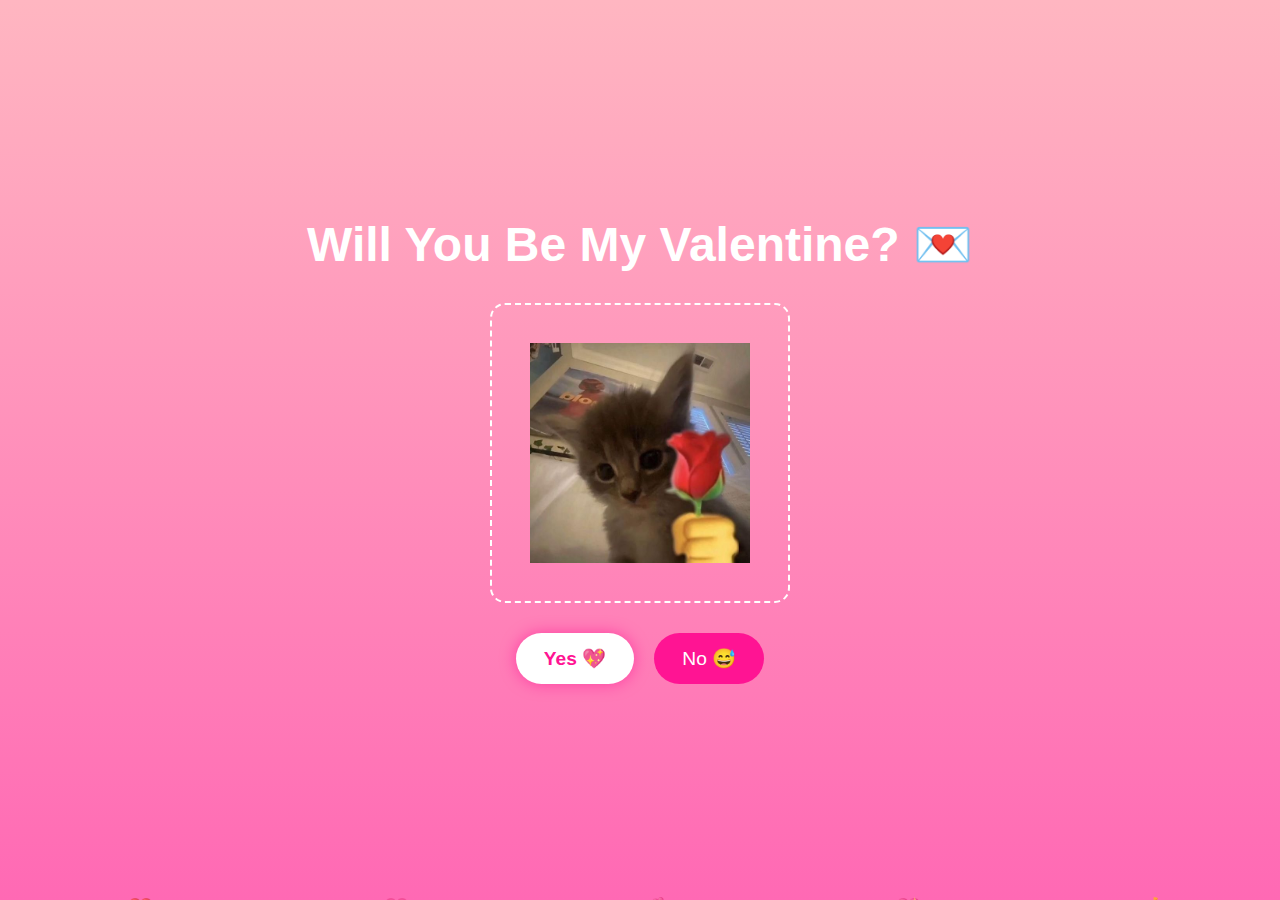
<file: index.html>
<!DOCTYPE html>
<html lang="en">
<head>
  <meta charset="UTF-8">
  <meta name="viewport" content="width=device-width, initial-scale=1.0">
  <title>Valentine Proposal 💖</title>
  <link rel="stylesheet" href="styles.css">
</head>
<body>

  <!-- Floating Hearts -->
  <div class="hearts">
    <span>❤️</span>
    <span>💗</span>
    <span>💕</span>
    <span>💖</span>
    <span>💘</span>
  </div>

  <!-- Main Content -->
  <div class="container">
    <h1>Will You Be My Valentine? 💌</h1>
    
    <!-- Image Placeholder -->
    <div class="image-placeholder">
      <img src="i luv you🖤🖤🖤.jpg" width="220" height="220" >
    </div>

    <!-- Buttons -->
<div class="buttons">
  <a href="#confirm" class="yes">Yes 💖</a>
  <button class="no">No 😅</button>
</div>

<!-- Confirmation Modal -->
<div id="confirm" class="modal">
  <div class="modal-content">
    <h2>Are you sure? 💌</h2>
    <div class="modal-buttons">
      <a href="yes.html" class="confirm-yes">Yes, I’m sure 💖</a>
      <a href="#" class="confirm-no">No, wait 😅</a>
    </div>
  </div>
</div>

  </div>

</body>
</html>
</file>
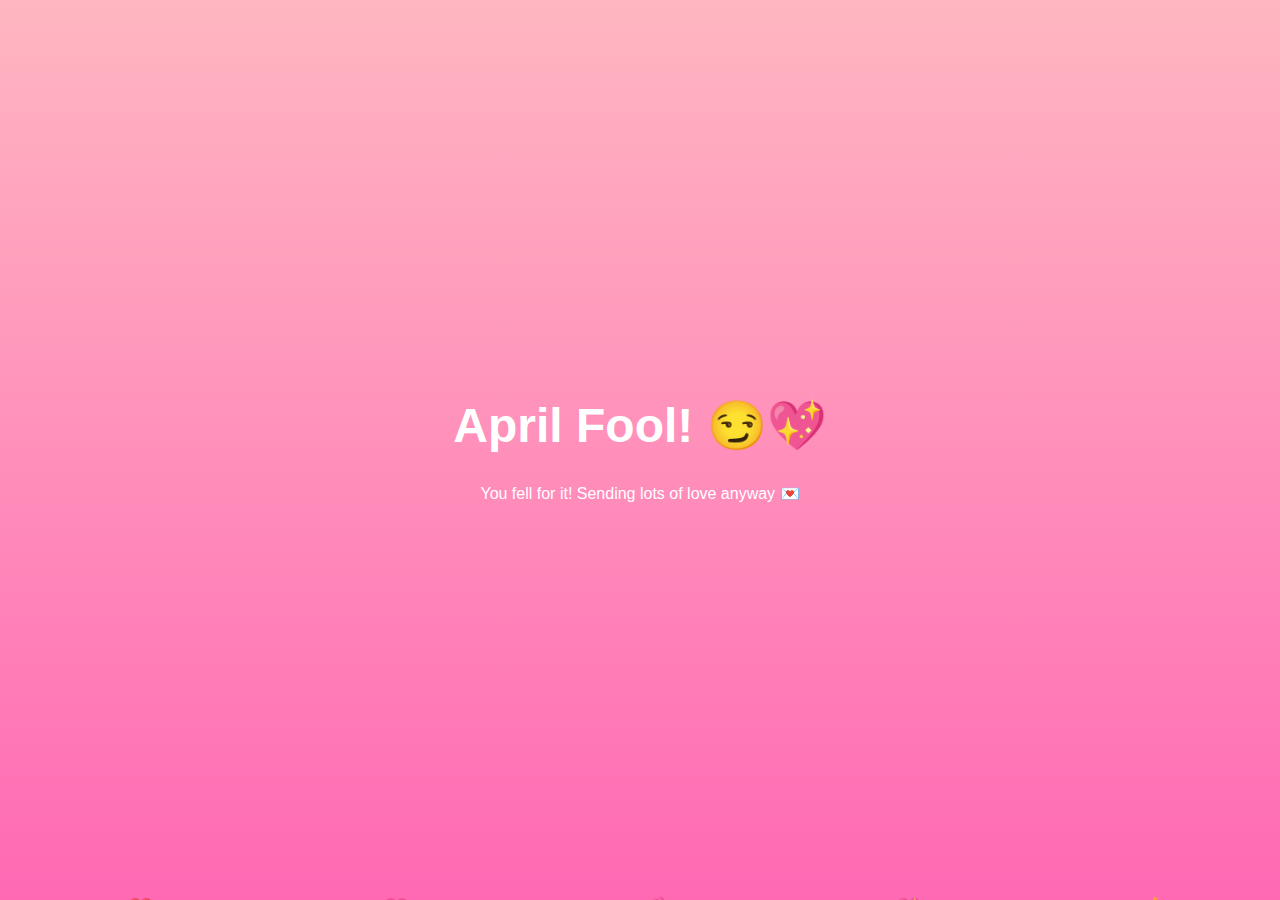
<file: yes.html>
<!DOCTYPE html>
<html lang="en">
<head>
  <meta charset="UTF-8">
  <meta name="viewport" content="width=device-width, initial-scale=1.0">
  <title>April Fool! 💘</title>
  <link rel="stylesheet" href="styles.css">
</head>
<body>

  <!-- Floating Hearts -->
  <div class="hearts">
    <span>❤️</span>
    <span>💗</span>
    <span>💕</span>
    <span>💖</span>
    <span>💘</span>
  </div>

  <!-- Message -->
  <div class="container">
    <h1>April Fool! 😏💖</h1>
    <p>You fell for it! Sending lots of love anyway 💌</p>
  </div>

</body>
</html>
</file>
<file: styles.css>
/* Reset */
* {
  margin: 0;
  padding: 0;
  box-sizing: border-box;
  font-family: 'Segoe UI', sans-serif;
}

body {
  height: 100vh;
  width: 100%;
  background: linear-gradient(to bottom, #ffb6c1, #ff69b4);
  display: flex;
  justify-content: center;
  align-items: center;
  text-align: center;
  position: relative;
  overflow: hidden;
}

/* Container */
.container {
  z-index: 2;
  position: relative;
  padding: 20px;
  color: white;
}

/* Headings */
h1 {
  font-size: 3rem;
  margin-bottom: 30px;
}

/* Image Placeholder */
.image-placeholder {
  width: 300px;
  height: 300px;
  margin: 0 auto 30px auto;
  border: 2px dashed white;
  border-radius: 15px;
  display: flex;
  justify-content: center;
  align-items: center;
  color: rgba(255,255,255,0.6);
  font-size: 1rem;
}

/* Buttons */
.buttons {
  display: flex;
  justify-content: center;
  gap: 20px;
  flex-wrap: wrap;
}

a.yes {
  text-decoration: none;
  background: white;
  color: #ff1493;
  padding: 14px 28px;
  border-radius: 30px;
  font-size: 1.2rem;
  font-weight: bold;
  transition: 0.3s;
  box-shadow: 0 0 15px rgba(255,20,147,0.6);
}

a.yes:hover {
  transform: scale(1.1);
}

/* NO Button - moves on hover */
button.no {
  background: #ff1493;
  border: none;
  padding: 14px 28px;
  border-radius: 30px;
  font-size: 1.2rem;
  color: white;
  cursor: pointer;
  position: relative;
  transition: 0.3s;
}

button.no:hover {
  animation: moveNo 0.6s infinite;
}

/* Move animation for NO */
@keyframes moveNo {
  0% { transform: translate(0, 0); }
  25% { transform: translate(80px, -30px); }
  50% { transform: translate(-70px, 20px); }
  75% { transform: translate(60px, 10px); }
  100% { transform: translate(0, 0); }
}

/* Floating Hearts */
.hearts span {
  position: fixed;
  bottom: -20px;
  animation: float 8s infinite ease-in;
  font-size: 20px;
  opacity: 0.7;
}

.hearts span:nth-child(1) { left: 10%; animation-duration: 6s; }
.hearts span:nth-child(2) { left: 30%; animation-duration: 8s; }
.hearts span:nth-child(3) { left: 50%; animation-duration: 7s; }
.hearts span:nth-child(4) { left: 70%; animation-duration: 9s; }
.hearts span:nth-child(5) { left: 90%; animation-duration: 6.5s; }

@keyframes float {
  0% { transform: translateY(0); opacity: 0; }
  50% { opacity: 1; }
  100% { transform: translateY(-110vh); opacity: 0; }
}

/* Responsive */
@media (max-width: 600px) {
  h1 {
    font-size: 2rem;
  }
  
  .image-placeholder {
    width: 80%;
    height: 200px;
  }

  a.yes, button.no {
    padding: 12px 20px;
    font-size: 1rem;
  }
}
/* Modal */
.modal {
  position: fixed;
  top: 0;
  left: 0;
  width: 100%;
  height: 100%;
  background: rgba(0,0,0,0.6);
  display: none;
  justify-content: center;
  align-items: center;
  z-index: 999;
}

/* Show modal when targeted */
.modal:target {
  display: flex;
}

.modal-content {
  background: #fff0f5;
  padding: 40px;
  border-radius: 20px;
  text-align: center;
  max-width: 350px;
  box-shadow: 0 10px 30px rgba(0,0,0,0.2);
  color: #ff1493;
}

.modal-content h2 {
  margin-bottom: 25px;
}

.modal-buttons {
  display: flex;
  justify-content: center;
  gap: 20px;
}

.modal-buttons a {
  text-decoration: none;
  padding: 12px 25px;
  border-radius: 25px;
  font-weight: bold;
  transition: 0.3s;
}

/* Confirm YES button */
.confirm-yes {
  background: white;
  color: #ff1493;
}

.confirm-yes:hover {
  transform: scale(1.1);
}

/* Confirm NO button */
.confirm-no {
  background: #ff1493;
  color: white;
}

.confirm-no:hover {
  background: #ff69b4;
}
</file>
